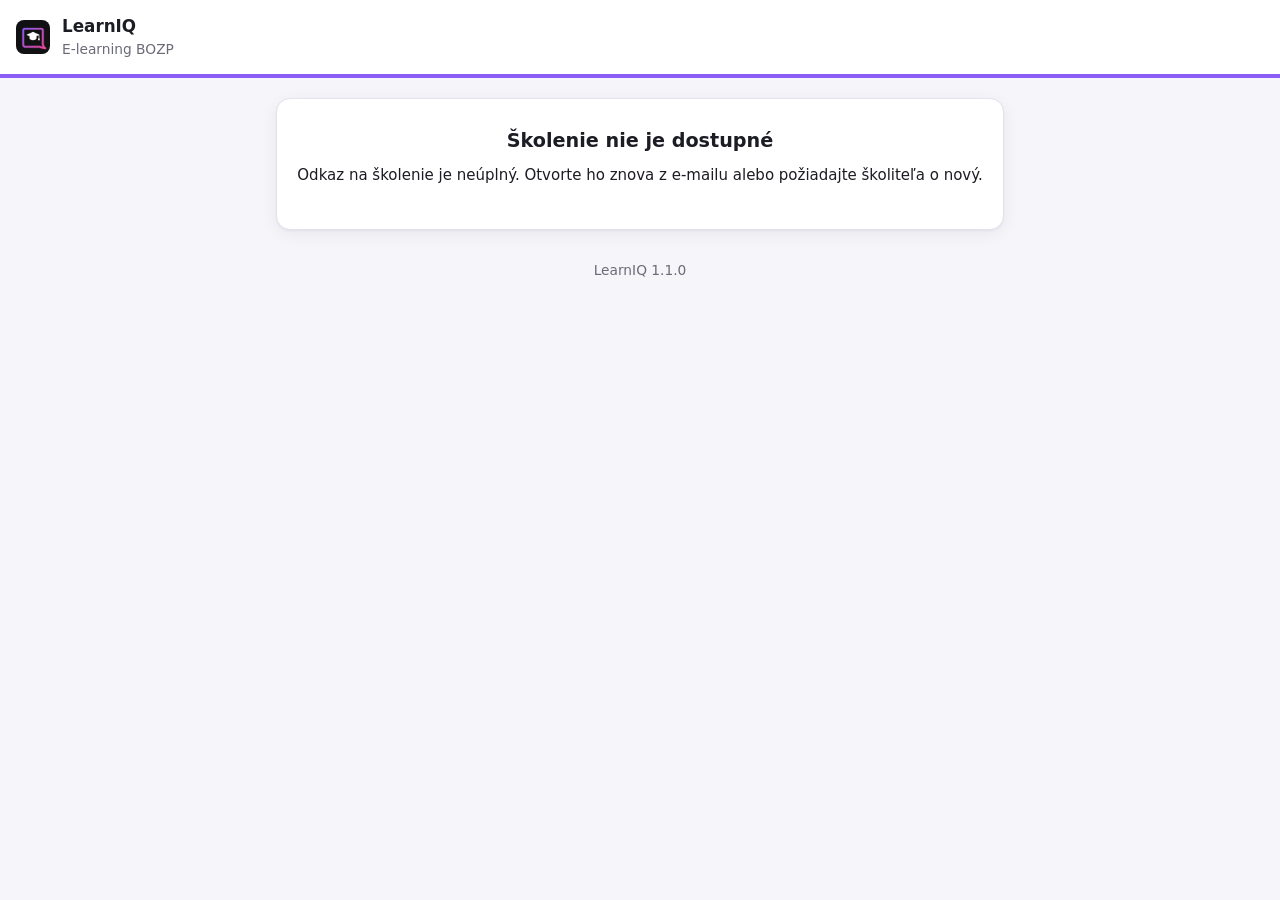
<file: kurz.html>
<!doctype html>
<html lang="sk">
<head>
  <meta charset="utf-8">
  <meta name="viewport" content="width=device-width, initial-scale=1, viewport-fit=cover">
  <meta name="robots" content="noindex">
  <meta name="referrer" content="no-referrer">
  <title>Školenie BOZP – LearnIQ</title>
  <link rel="icon" href="img/favicon-48.png">
  <link rel="apple-touch-icon" href="img/apple-touch-icon.png">
  <link rel="stylesheet" href="styles.css">
</head>
<body>
  <div id="app"><div class="spin"></div></div>
  <div id="toast"></div>
  <script type="module" src="kurz.js"></script>
</body>
</html>
</file>
<file: styles.css>
/* LearnIQ – spoločné štýly (správca aj školený) */
:root {
  --accent: #8b5cf6; --accent2: #ec4899;
  --bg: #f6f5fa; --card: #ffffff; --ink: #1c1c24; --mut: #6b6b78; --line: #e4e2ec;
  --ok: #15803d; --okbg: #e7f6ec; --bad: #c0362c; --badbg: #fdecea; --warn: #b45309; --warnbg: #fff4e0;
  --r: 14px; --sh: 0 1px 2px rgba(20, 16, 40, .05), 0 4px 18px rgba(20, 16, 40, .06);
  color-scheme: light;
}
@media (prefers-color-scheme: dark) {
  :root {
    --bg: #121118; --card: #1c1b24; --ink: #ecebf2; --mut: #a09fae; --line: #2e2d3a;
    --ok: #4ade80; --okbg: #12301d; --bad: #f87171; --badbg: #3a1614; --warn: #fbbf24; --warnbg: #352708;
    --sh: none; color-scheme: dark;
  }
}
* { box-sizing: border-box; }
html, body { margin: 0; }
body {
  font: 15px/1.5 system-ui, -apple-system, "Segoe UI", Roboto, Arial, sans-serif;
  background: var(--bg); color: var(--ink); -webkit-text-size-adjust: 100%;
}
a { color: var(--accent); }
h1, h2, h3 { line-height: 1.25; margin: 0 0 .6em; }
h1 { font-size: 1.5rem; } h2 { font-size: 1.2rem; } h3 { font-size: 1.05rem; }
p { margin: 0 0 .8em; }
.mut { color: var(--mut); } .small { font-size: .86rem; }
.hide { display: none !important; }

/* rozloženie */
.top {
  position: sticky; top: 0; z-index: 20; display: flex; align-items: center; gap: 12px;
  padding: 10px 16px; background: color-mix(in srgb, var(--card) 92%, transparent); backdrop-filter: blur(8px);
  border-bottom: 1px solid var(--line);
}
.top .brand { display: flex; align-items: center; gap: 10px; font-weight: 700; text-decoration: none; color: var(--ink); min-width: 0; }
.top .brand img { width: 32px; height: 32px; border-radius: 8px; }
.top .brand span { white-space: nowrap; overflow: hidden; text-overflow: ellipsis; }
.top .sp { flex: 1; }
.layout { display: flex; max-width: 1240px; margin: 0 auto; }
.nav { width: 220px; flex: none; padding: 16px 10px; position: sticky; top: 57px; height: calc(100vh - 57px); overflow: auto; }
.nav a {
  display: flex; align-items: center; gap: 10px; padding: 9px 12px; border-radius: 10px; color: var(--ink);
  text-decoration: none; font-weight: 500; margin-bottom: 2px;
}
.nav a:hover { background: var(--line); }
.nav a.on { background: color-mix(in srgb, var(--accent) 14%, transparent); color: var(--accent); }
.nav a .cnt { margin-left: auto; background: var(--accent); color: #fff; border-radius: 99px; font-size: .75rem; padding: 0 7px; }
.main { flex: 1; min-width: 0; padding: 20px 16px 80px; }
.wrap { max-width: 760px; margin: 0 auto; padding: 20px 16px 60px; }
@media (max-width: 860px) {
  .nav {
    position: fixed; bottom: 0; left: 0; right: 0; top: auto; width: auto; height: auto; z-index: 30;
    display: flex; overflow-x: auto; padding: 6px; background: var(--card); border-top: 1px solid var(--line);
  }
  .nav a { flex-direction: column; gap: 2px; font-size: .7rem; padding: 6px 10px; margin: 0; white-space: nowrap; }
  .nav a .cnt { position: absolute; margin: 0 0 0 18px; }
  .main { padding-bottom: 90px; }
}

/* prvky */
.card { background: var(--card); border: 1px solid var(--line); border-radius: var(--r); padding: 18px; box-shadow: var(--sh); margin-bottom: 14px; }
.card.pad0 { padding: 0; overflow: hidden; }
.row { display: flex; gap: 10px; align-items: center; flex-wrap: wrap; }
.row.between { justify-content: space-between; }
.grid { display: grid; gap: 12px; grid-template-columns: repeat(auto-fill, minmax(190px, 1fr)); }
.grid2 { display: grid; gap: 12px; grid-template-columns: 1fr 1fr; }
@media (max-width: 620px) { .grid2 { grid-template-columns: 1fr; } }
.stat { background: var(--card); border: 1px solid var(--line); border-radius: var(--r); padding: 14px 16px; text-decoration: none; color: var(--ink); display: block; }
.stat b { display: block; font-size: 1.7rem; line-height: 1.1; }
.stat span { color: var(--mut); font-size: .85rem; }
.btn {
  display: inline-flex; align-items: center; justify-content: center; gap: 6px; border: 1px solid var(--line);
  background: var(--card); color: var(--ink); border-radius: 10px; padding: 9px 14px; font: inherit; font-weight: 600;
  cursor: pointer; text-decoration: none; min-height: 40px;
}
.btn:hover { border-color: var(--accent); }
.btn.pri { background: linear-gradient(135deg, var(--accent), color-mix(in srgb, var(--accent) 60%, var(--accent2))); color: #fff; border: 0; }
.btn.pri:hover { filter: brightness(1.06); }
.btn.ok { background: var(--ok); border-color: var(--ok); color: #fff; }
.btn.bad { color: var(--bad); }
.btn.no { background: var(--bad); border-color: var(--bad); color: #fff; }
.verdict { display: grid; grid-template-columns: 1fr 1fr; gap: 10px; margin-top: 12px; }
.verdict .btn { justify-content: center; padding: 14px; font-weight: 700; font-size: 15px; }
.btn.sm { padding: 5px 10px; min-height: 32px; font-size: .86rem; }
.btn.big { padding: 13px 20px; font-size: 1.05rem; width: 100%; }
.btn[disabled] { opacity: .5; pointer-events: none; }
.icon { width: 20px; height: 20px; flex: none; }
label.f { display: block; margin-bottom: 12px; }
label.f > span { display: block; font-size: .85rem; color: var(--mut); margin-bottom: 4px; font-weight: 500; }
input, select, textarea {
  width: 100%; font: inherit; color: var(--ink); background: var(--bg); border: 1px solid var(--line);
  border-radius: 10px; padding: 10px 12px; min-height: 42px;
}
textarea { min-height: 90px; resize: vertical; }
input:focus, select:focus, textarea:focus { outline: 2px solid color-mix(in srgb, var(--accent) 45%, transparent); border-color: var(--accent); }
input[type=checkbox], input[type=radio] { width: 20px; height: 20px; min-height: 0; accent-color: var(--accent); flex: none; }
.switch { display: flex; align-items: flex-start; gap: 12px; padding: 12px 0; border-bottom: 1px solid var(--line); cursor: pointer; }
.switch:last-child { border-bottom: 0; }
.switch b { display: block; }
.switch small { color: var(--mut); }
.pill { display: inline-block; font-size: .78rem; font-weight: 600; padding: 2px 9px; border-radius: 99px; background: var(--line); color: var(--mut); white-space: nowrap; }
.pill.ok { background: var(--okbg); color: var(--ok); }
.pill.bad { background: var(--badbg); color: var(--bad); }
.pill.warn { background: var(--warnbg); color: var(--warn); }
.pill.acc { background: color-mix(in srgb, var(--accent) 15%, transparent); color: var(--accent); }
.note { padding: 12px 14px; border-radius: 12px; background: color-mix(in srgb, var(--accent) 9%, transparent); margin-bottom: 14px; font-size: .92rem; }
.note.warn { background: var(--warnbg); color: var(--warn); }
.note.bad { background: var(--badbg); color: var(--bad); }
.note.ok { background: var(--okbg); color: var(--ok); }
table.t { width: 100%; border-collapse: collapse; font-size: .92rem; }
table.t th { text-align: left; color: var(--mut); font-weight: 600; font-size: .8rem; padding: 10px 12px; border-bottom: 1px solid var(--line); }
table.t td { padding: 10px 12px; border-bottom: 1px solid var(--line); vertical-align: middle; }
table.t tr:last-child td { border-bottom: 0; }
table.t tr.click { cursor: pointer; }
table.t tr.click:hover td { background: color-mix(in srgb, var(--accent) 5%, transparent); }
.tscroll { overflow-x: auto; }
.list > * { display: flex; gap: 12px; align-items: center; padding: 12px 16px; border-bottom: 1px solid var(--line); text-decoration: none; color: var(--ink); }
.list > *:last-child { border-bottom: 0; }
.list .grow { flex: 1; min-width: 0; }
.list .grow b { display: block; overflow: hidden; text-overflow: ellipsis; }
.empty { text-align: center; color: var(--mut); padding: 30px 16px; }
.dot { width: 10px; height: 10px; border-radius: 50%; display: inline-block; flex: none; background: var(--line); }
.dot.ok { background: var(--ok); } .dot.warn { background: #f59e0b; } .dot.bad { background: var(--bad); }
.tabs { display: flex; gap: 6px; flex-wrap: wrap; margin-bottom: 14px; }
.tabs button { border: 1px solid var(--line); background: var(--card); border-radius: 99px; padding: 6px 14px; font: inherit; cursor: pointer; color: var(--ink); }
.tabs button.on { background: var(--accent); color: #fff; border-color: var(--accent); }
.hdr { display: flex; align-items: center; gap: 10px; flex-wrap: wrap; margin-bottom: 16px; }
.hdr h1 { margin: 0; flex: 1; min-width: 200px; }
.back { display: inline-flex; align-items: center; gap: 4px; color: var(--mut); text-decoration: none; margin-bottom: 8px; font-size: .9rem; }

/* dialóg a hlásenia */
dialog { border: 0; border-radius: 18px; padding: 0; width: min(560px, calc(100vw - 24px)); background: var(--card); color: var(--ink); box-shadow: 0 20px 60px rgba(0,0,0,.3); }
dialog::backdrop { background: rgba(10, 8, 20, .5); }
dialog form, dialog .dlg { padding: 20px; max-height: 85vh; overflow: auto; }
dialog .acts { display: flex; gap: 8px; justify-content: flex-end; margin-top: 16px; flex-wrap: wrap; }
#toast { position: fixed; left: 50%; bottom: 24px; transform: translateX(-50%); z-index: 100; display: grid; gap: 8px; width: min(480px, calc(100vw - 24px)); }
#toast div { background: #1c1c24; color: #fff; padding: 12px 16px; border-radius: 12px; box-shadow: 0 8px 30px rgba(0,0,0,.3); animation: tin .2s; }
#toast div.err { background: #b42318; }
@keyframes tin { from { opacity: 0; transform: translateY(8px); } }
@media (max-width: 860px) { #toast { bottom: 84px; } }
.spin { width: 22px; height: 22px; border: 3px solid var(--line); border-top-color: var(--accent); border-radius: 50%; animation: sp 1s linear infinite; margin: 40px auto; }
@keyframes sp { to { transform: rotate(360deg); } }
.copy { display: flex; gap: 6px; } .copy input { font-size: .85rem; }

/* prihlásenie */
.auth { min-height: 100vh; display: grid; place-items: center; padding: 20px; background:
  radial-gradient(circle at 20% 10%, color-mix(in srgb, var(--accent) 22%, transparent), transparent 50%),
  radial-gradient(circle at 90% 90%, color-mix(in srgb, var(--accent2) 18%, transparent), transparent 50%), var(--bg); }
.auth .card { width: min(420px, 100%); padding: 28px; }
.auth .logo { display: block; width: 220px; margin: 0 auto 18px; border-radius: 14px; }

/* školený – obsah tém */
.study { font-size: 1.02rem; line-height: 1.65; }
.study h2, .study h3 { margin-top: 1.4em; }
.study table { border-collapse: collapse; width: 100%; margin: 10px 0 16px; font-size: .92rem; display: block; overflow-x: auto; }
.study td, .study th { border: 1px solid var(--line); padding: 6px 8px; vertical-align: top; }
.study ul, .study ol { padding-left: 1.3em; }
.study li { margin-bottom: .3em; }
.progress { height: 8px; background: var(--line); border-radius: 99px; overflow: hidden; }
.progress i { display: block; height: 100%; background: linear-gradient(90deg, var(--accent), var(--accent2)); transition: width .4s; }
.timer { font-variant-numeric: tabular-nums; font-weight: 700; }
.sticky-bar { position: sticky; bottom: 0; background: var(--card); border-top: 1px solid var(--line); padding: 12px 16px; margin: 0 -16px; display: flex; gap: 10px; align-items: center; }
.topic { display: flex; align-items: center; gap: 12px; padding: 14px 16px; border-bottom: 1px solid var(--line); text-decoration: none; color: var(--ink); }
.topic:last-child { border-bottom: 0; }
.topic .n { width: 32px; height: 32px; border-radius: 50%; display: grid; place-items: center; font-weight: 700; background: var(--line); flex: none; }
.topic.done .n { background: var(--ok); color: #fff; }
.topic.cur .n { background: var(--accent); color: #fff; }
.topic.lock { opacity: .5; pointer-events: none; }
.q { padding: 16px 0; border-bottom: 1px solid var(--line); }
.q:last-child { border-bottom: 0; }
.q .opt { display: flex; gap: 10px; align-items: flex-start; padding: 10px 12px; border: 1px solid var(--line); border-radius: 10px; margin-top: 8px; cursor: pointer; }
.q .opt:has(input:checked) { border-color: var(--accent); background: color-mix(in srgb, var(--accent) 8%, transparent); }
.q .opt.good { border-color: var(--ok); background: var(--okbg); }
.q .opt.wrong { border-color: var(--bad); background: var(--badbg); }
.result { text-align: center; padding: 30px 18px; }
.result .big { font-size: 3rem; font-weight: 800; line-height: 1; margin: 10px 0; }
.code-in { font-size: 1.8rem; letter-spacing: .4em; text-align: center; font-variant-numeric: tabular-nums; }
.tenant-head { display: flex; align-items: center; gap: 12px; padding: 14px 16px; border-bottom: 4px solid var(--accent); background: var(--card); }
.tenant-head b { font-size: 1.05rem; }

/* podpis */
.sig { width: 100%; height: 180px; border: 2px dashed var(--line); border-radius: 12px; background: #fff; touch-action: none; display: block; cursor: crosshair; }
.sig-img { max-width: 260px; max-height: 90px; background: #fff; border: 1px solid var(--line); border-radius: 8px; padding: 4px; display: block; }
.btn.warn { color: var(--warn); border-color: var(--warn); }
.btn.warn::after { content: ""; width: 7px; height: 7px; border-radius: 50%; background: var(--warn); margin-left: 4px; }
</file>
